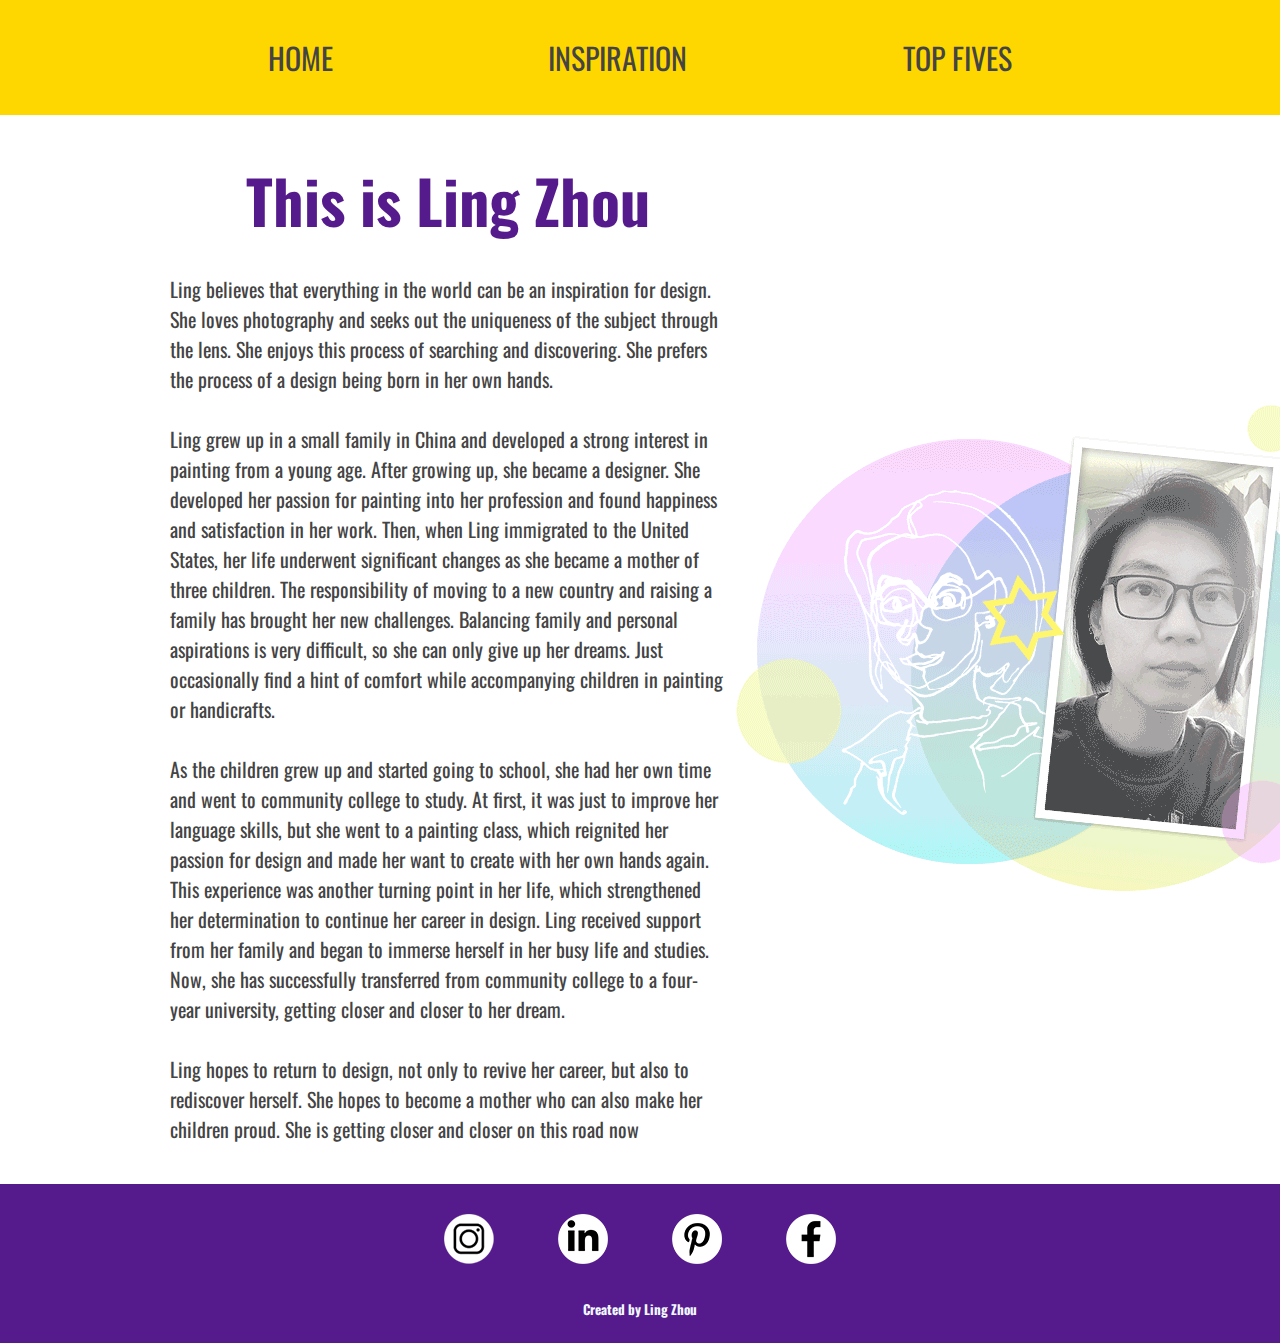
<file: index.html>
<!DOCTYPE html>
<html lang="en">
    <head>
        <meta charset="UTF-8">
        <title>Ling Zhou</title>

        <link rel="stylesheet" href="css/styles.css">

        <link rel="preconnect" href="https://fonts.googleapis.com">
        <link rel="preconnect" href="https://fonts.gstatic.com" crossorigin>
        <link href="https://fonts.googleapis.com/css2?family=Oswald:wght@200..700&display=swap" rel="stylesheet">   
    
    </head>

    <body>
        
        <nav class="navBar">
            <div class="navLinks">
            
                <a href="index.html">home</a>
                <a href="Inspirations/inspiration.html">inspiration</a>
                <a href="topFive/topFives.html">top fives</a>
            </div>
        </nav>


        <section>
            
            <div id="parentContainer">
                <div id="imgContainer">

            <img src="img/Ling.gif" alt="Portrait of a short haired 
                Asian woman wearing glasses at the age of forty" >
                </div>

                <div id="bioText">

                <h1> This is Ling Zhou </h1>
                <br>
                <p>Ling believes that everything in the world can be an 
                inspiration for design. She loves photography and 
                seeks out the uniqueness of the subject through the 
                lens. She enjoys this process of searching and 
                discovering. She prefers the process of a design 
                being born in her own hands.
                <br>   
                <br>   
                Ling grew up in a small family in China and developed
                a strong interest in painting from a young age.
                After growing up, she became a designer. She 
                developed her passion for painting into her 
                profession and found happiness and satisfaction 
                in her work. Then, when Ling immigrated to the United States, 
                her life underwent significant changes as she 
                became a mother of three children. The responsibility
                of moving to a new country and raising a family has 
                brought her new challenges. Balancing family and 
                personal aspirations is very difficult, so she can 
                only give up her dreams. Just occasionally find a 
                hint of comfort while accompanying children in 
                painting or handicrafts.  
 

                <br>
                <br>

                As the children grew up and started going to school, 
                she had her own time and went to community college 
                to study. At first, it was just to improve her 
                language skills, but she went to a painting class, 
                which reignited her passion for design and made her 
                want to create with her own hands again. This 
                experience was another turning point in her life, 
                which strengthened her determination to continue 
                her career in design. Ling received support from 
                her family and began to immerse herself in her busy 
                life and studies. Now, she has successfully transferred 
                from community college to a four-year university, getting
                closer and closer to her dream.

                <br>
                <br>

                Ling hopes to return to design, not only to revive her 
                career, but also to rediscover herself. She hopes 
                to become a mother who can also make her children 
                proud. She is getting closer and closer on this road now

                </p>
                </div>

            </div>
            
         
        </section>
        

        <footer>
            <a href="https://www.instagram.com/">
                <img src="img/instagram.png">
            </a>

            <a href="https://www.linkedin.com/">
                <img src="img/linkedin.png">
            </a>

            <a href="https://www.pinterest.com/jolinzhou75/">
                <img src="img/pinterest.png">
            </a>

            <a href="https://www.facebook.com/">
                <img src="img/facebook.png">
            </a>

            <br>
            <h5>Created by Ling Zhou</h5>
            <br>
        </footer>

    </body>
</html>
</file>
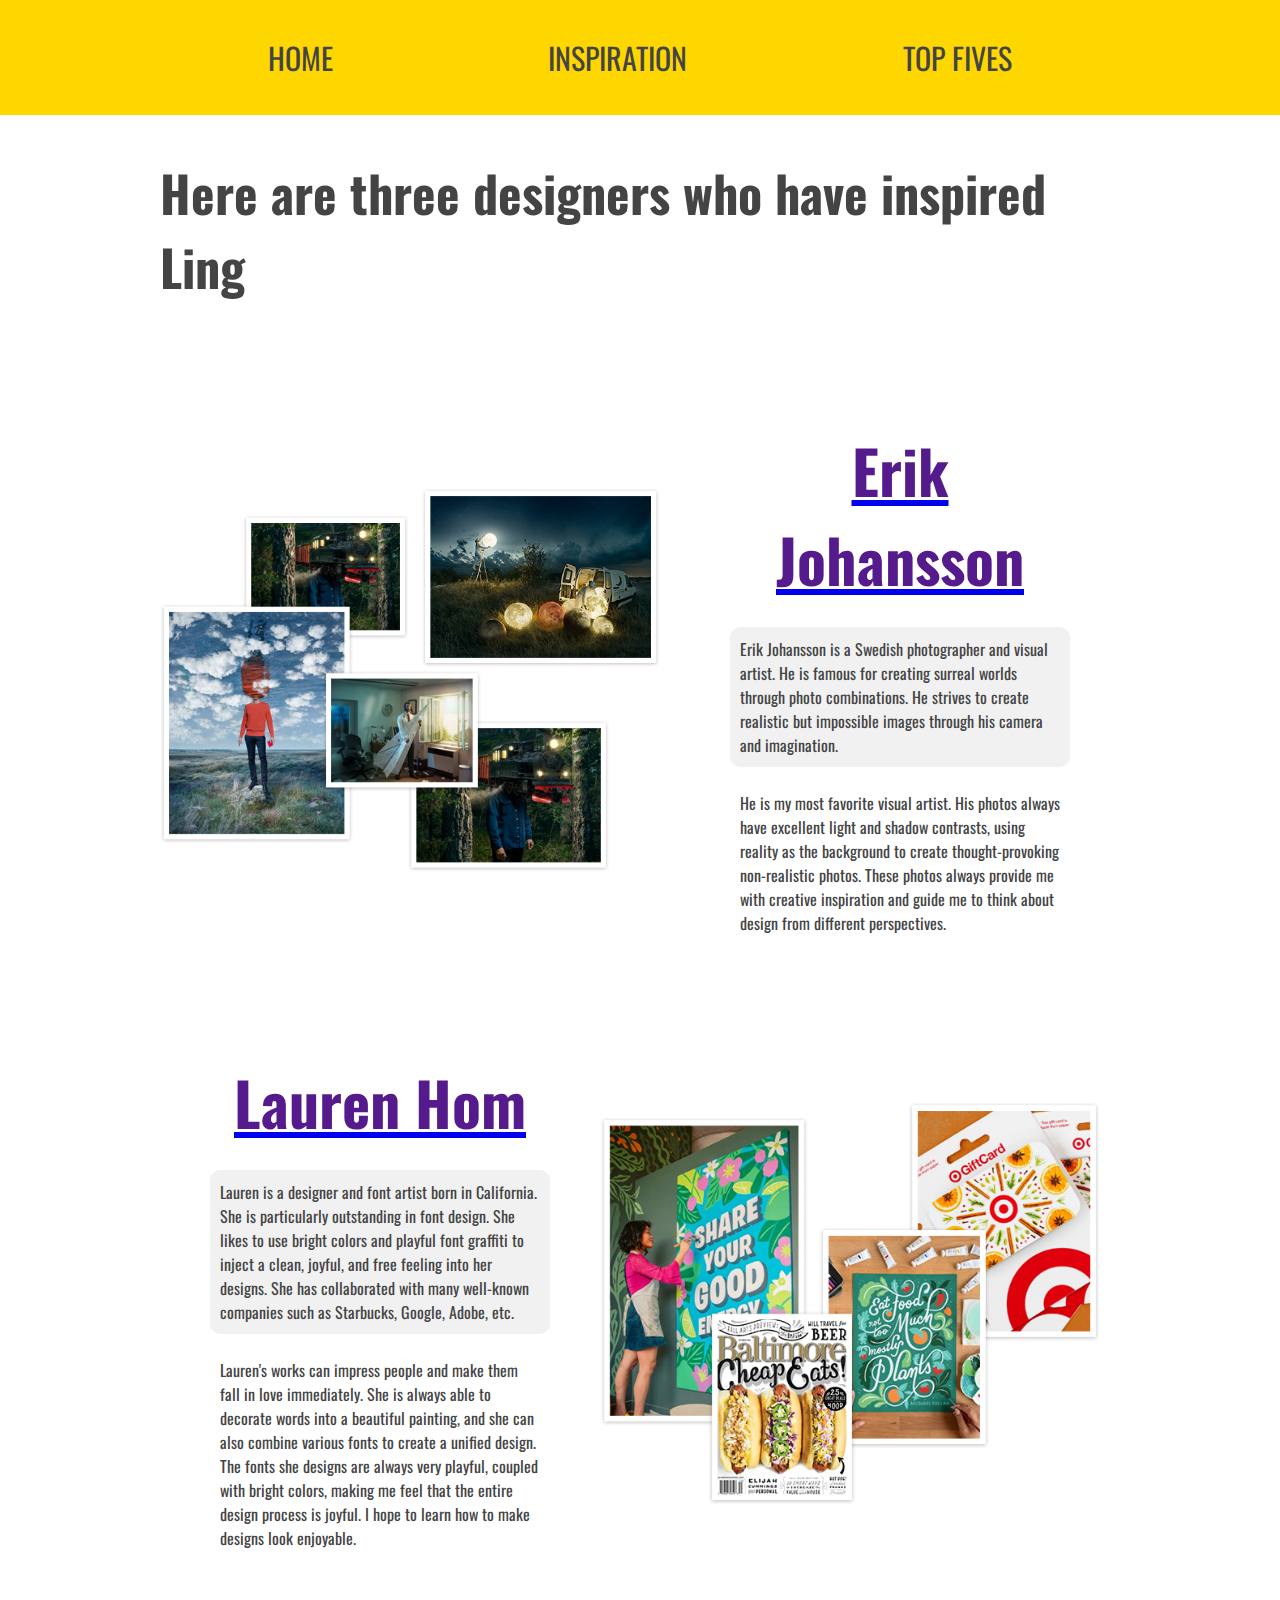
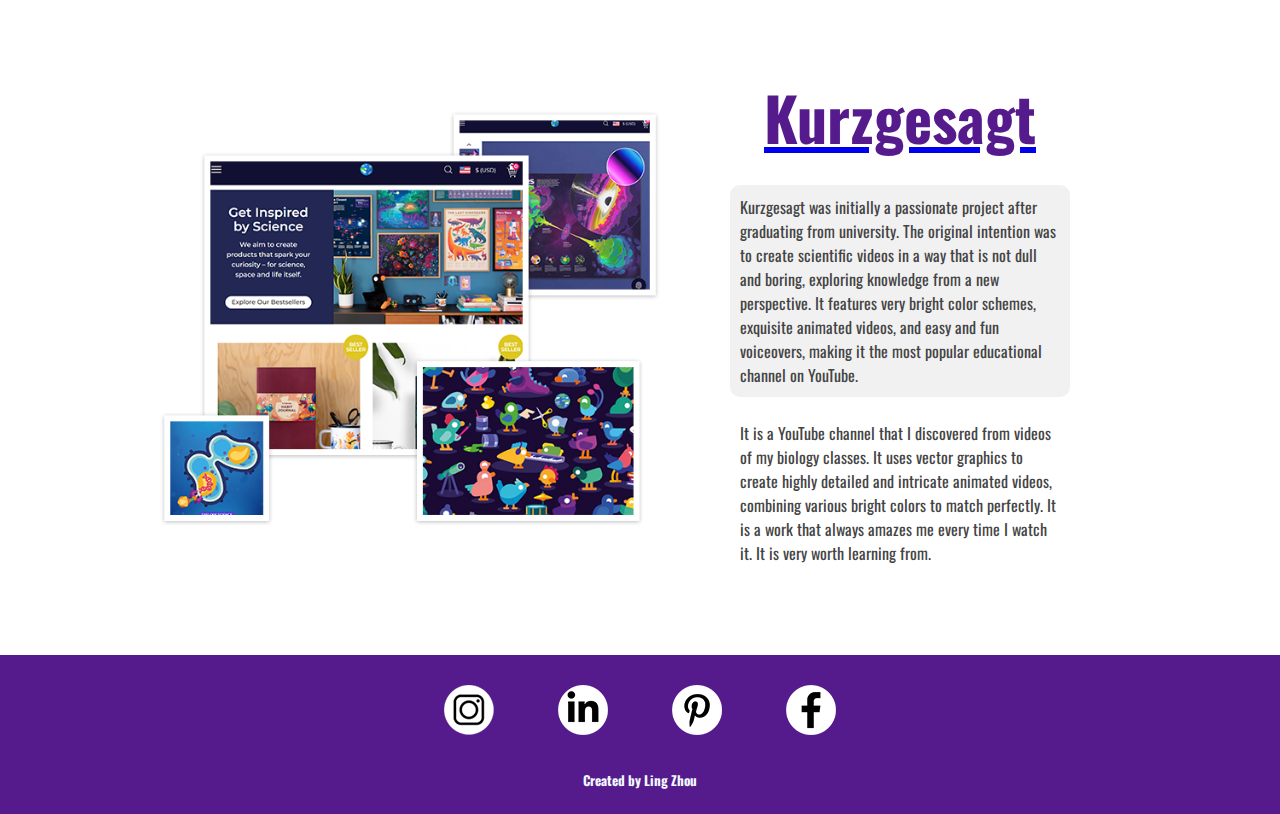
<file: Inspirations/inspiration.html>
<!DOCTYPE html>
<html lang="en">

   <head>
      <meta charset="UTF-8">
	   <title>Inspirations</title>

      <link rel="stylesheet" href="../css/styles.css">
      <link rel="preconnect" href="https://fonts.googleapis.com">
      <link rel="preconnect" href="https://fonts.gstatic.com" crossorigin>
      <link href="https://fonts.googleapis.com/css2?family=Oswald:wght@200..700&display=swap" rel="stylesheet">   
    

   </head>
   
   <body>
      <nav class="navBar">
         <div class="navLinks">
         
             <a href="../index.html">home</a>
             <a href="inspiration.html">inspiration</a>
             <a href="../topFive/topFives.html">top fives</a>
         </div>
     </nav>

     <section>
      <div id="inspo">

      <h2>Here are three designers who have inspired Ling</h2>

         <br>
         <br>
         <br>
          
            <div class="erik">
                  
               <img src="img/erik.png" alt="erik's photos collection" >
                  
               <div class="textContent">
                  
               <a href="https://www.erikjo.com/work">

                 <h1>Erik Johansson</h1> </a>

                <br>
                  
                  <p><h4>Erik Johansson is a Swedish photographer and visual artist. 
                     He is famous for creating surreal worlds through photo combinations. 
                     He strives to create realistic but impossible images 
                     through his camera and imagination.</h4></p>
        
                  
                  <br>

                  <p>He is my most favorite visual artist. 
                     His photos always have excellent light and shadow contrasts, 
                     using reality as the background to create thought-provoking 
                     non-realistic photos. These photos always provide me with 
                     creative inspiration and guide me to think about design 
                     from different perspectives.
                  </p>
               </div>
            </div>  
           <br>
            <br>
            <br>
              
            <div class="lauren">

               <div class="textContent">

               <a href="https://www.homsweethom.com/work">

                  <h1>Lauren Hom</h1>
               </a>
               <br>

                  <p><h4>Lauren is a designer and font artist born in California. 
                     She is particularly outstanding in font design. 
                     She likes to use bright colors and playful font graffiti 
                     to inject a clean, joyful, and free feeling into her designs. 
                     She has collaborated with many well-known companies such 
                     as Starbucks, Google, Adobe, etc.</h4>
                  </p>
                  <br>

                  <p>Lauren's works can impress people and make them fall in love 
                     immediately. She is always able to decorate words into a beautiful 
                     painting, and she can also combine various fonts to create a 
                     unified design. The fonts she designs are always very playful, 
                     coupled with bright colors, making me feel that the entire 
                     design process is joyful. I hope to learn how to make designs 
                     look enjoyable.
                     </p>
                  </div>
                  <img src="img/lauren.png" alt="Lauren's collection of design works">
               </div>
               <br>
               <br>
               <br>       

               <div class="erik">
               <img src="img/kurzgesagt.png" alt="Lauren's photos collection">

               <div class="textContent">

               <a href="https://shop-us.kurzgesagt.org/">
                
                  <h1>Kurzgesagt</h1>
         
               </a>
               <br>
                  <p><h4>Kurzgesagt was initially a passionate project after graduating from university. 
                     The original intention was to create scientific videos in a way that is not 
                     dull and boring, exploring knowledge from a new perspective. It features 
                     very bright color schemes, exquisite animated videos, and easy and fun 
                     voiceovers, making it the most popular educational channel on YouTube.
                  </h4>
                  </p>
                  <br>

                  <p>It is a YouTube channel that I discovered from videos of my biology classes. 
                     It uses vector graphics to create highly detailed and intricate animated videos, 
                     combining various bright colors to match perfectly. 
                     It is a work that always amazes me every time I watch it. It is very worth learning from.
                  </p>
                  </div>
                  </div>
               </div>
         </section>
            

            <footer>
               <a href="https://www.instagram.com/">
                   <img src="../img/instagram.png">
               </a>
   
               <a href="https://www.linkedin.com/">
                   <img src="../img/linkedin.png">
               </a>
   
               <a href="https://www.pinterest.com/jolinzhou75/">
                   <img src="../img/pinterest.png">
               </a>
   
               <a href="https://www.facebook.com/">
                   <img src="../img/facebook.png">
               </a>
   
               <br>
               <h5>Created by Ling Zhou</h5>
               <br>
           </footer>

   </body>
</html>
</file>
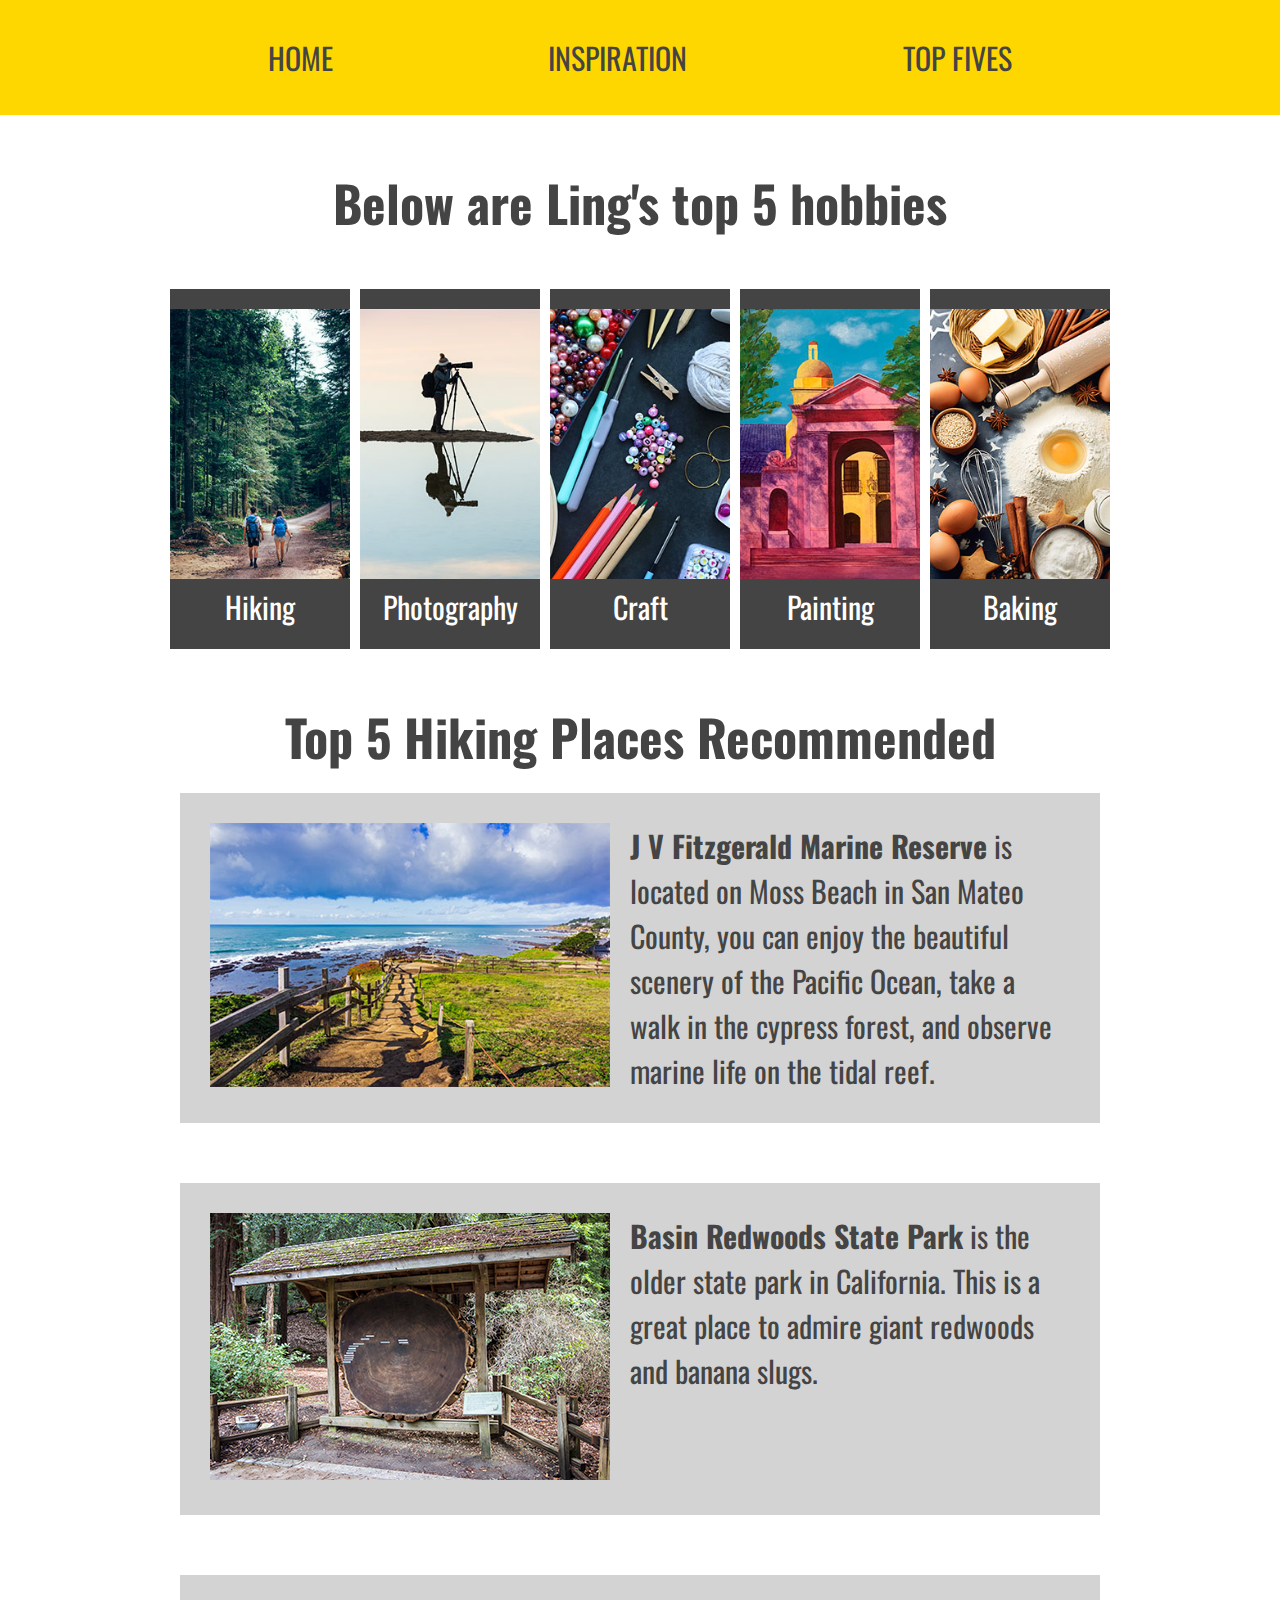
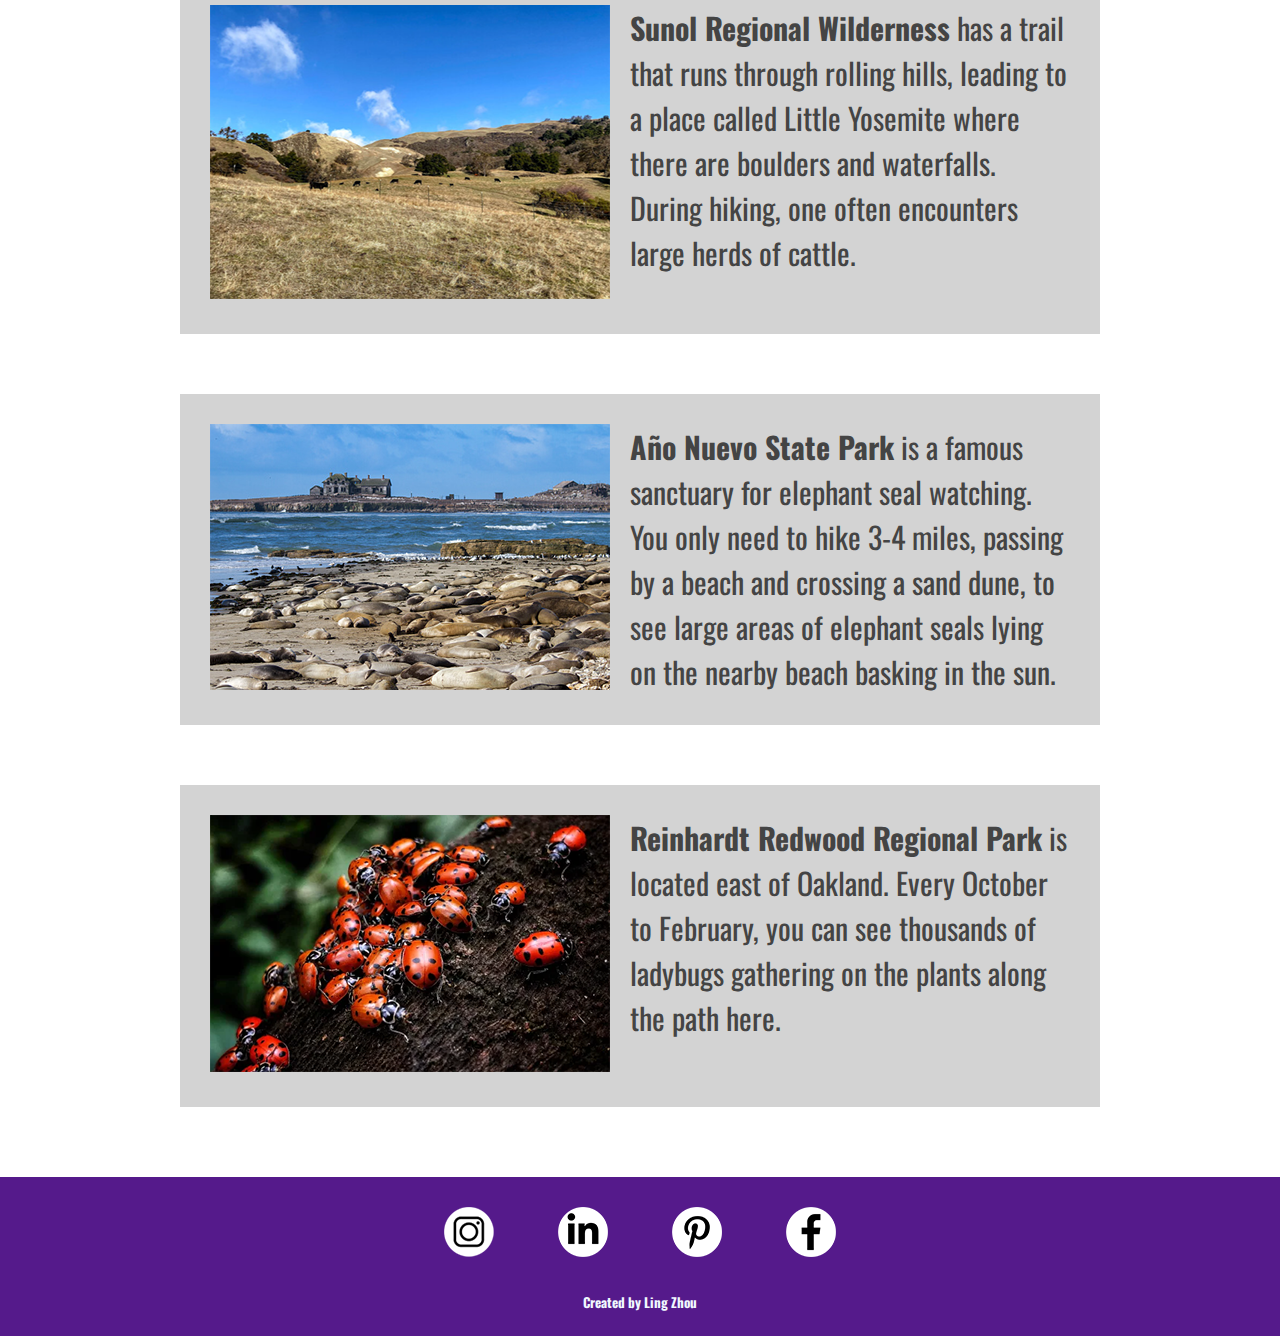
<file: topFive/topFives.html>
<!DOCTYPE html>
<html lang="en">
    <head>
        <meta charset="UTF-8">
        <title>My Top 5's'</title>

        <link rel="stylesheet" href="../css/styles.css">

        <link rel="preconnect" href="https://fonts.googleapis.com">
        <link rel="preconnect" href="https://fonts.gstatic.com" crossorigin>
        <link href="https://fonts.googleapis.com/css2?family=Oswald:wght@200..700&display=swap" rel="stylesheet">   
    
    </head>

    <body>
        <nav class="navBar">
            <div class="navLinks">
            
                <a href="../index.html">home</a>
                <a href="../Inspirations/inspiration.html">inspiration</a>
                <a href="topFives.html">top fives</a>
            </div>
        </nav>

        
    <section>
        <div id="topFive">

        <h2>Below are Ling's top 5 hobbies</h2>
       
        
                <dl class="hobbyContainer">
                    <div class="definition">
                    <dt>
                        <img src="img/hiking.jpg" alt="Two people hiking in a redwood forest.">
                        <dd><strpmg>Hiking</strpmg></dd>

                    </dt>
                    </div>

                    <div class="definition">
                    <dt>
                        <img src="img/photography.jpg" alt="Silhouettes and reflections of lakeside photographer.">
                        <dd><strpmg>Photography</strpmg></dd>

                    </dt>
                    </div>

                    <div class="definition">
                    <dt>
                        <img src="img/craft.jpg" alt="Various colorful craft supplies on a dark desktoo.">
                        <dd><strpmg>Craft</strpmg></dd>

                    </dt>
                    </div>

                    <div class="definition">
                    <dt>
                        <img src="img/painting.jpg" alt="Painting of a blue sky, there are pink houses and yellow houses behind, with green trees on both sides.">
                        <dd><strpmg>Painting</strpmg></dd>

                    </dt>
                    </div>

                    <div class="definition">
                    <dt>
                        <img src="img/baking.jpg" alt="Various baking ingredients on a dark background.">
                        <dd><strpmg>Baking</strpmg></dd>

                    </dt>
                    </div>
                </dl>
  
        
           
            <h2>Top 5 Hiking Places Recommended</h2>
            <br>
            <br>
            <br>
        
                <dl class="Recommended">
                    <div class="recomContent">
                    <dt>
                        <a href="https://www.smcgov.org/parks/fitzgerald-marine-reserve">
                        <img src="img/fitzgerald.png" alt="A small path by the seaside leads to the tidal reef"></a>
                    </dt>
                        
                        <dd><strong>J V Fitzgerald Marine Reserve</strong> 
                            is located on Moss Beach in San Mateo County, 
                            you can enjoy the beautiful scenery of the Pacific Ocean, 
                            take a walk in the cypress forest, 
                            and observe marine life on the tidal reef.
                        </dd>
                    </div>
                    

                    <div class="recomContent">

                    <dt>
                        <a href="https://www.parks.ca.gov/?page_id=540">
                        <img src="img/bigBasin.jpg" alt="The huge redwood tree rings at the entrance of Big Basin"></a>
                    </dt>
                        <dd><strong>Basin Redwoods State Park</strong> 
                            is the older state park in California. 
                            This is a great place to admire giant redwoods and banana slugs.
                        </dd>
                    </div>
                    
                    <div class="recomContent">
                    <dt>
                        <a href="https://www.hikeandshine.com/hikes/sunol-little-yosemite">
                        <img src="img/sunol.png" alt="In a valley of SUNOL Regional WILDERNESS, 
                        several black cows grazing under the blue sky "></a>
                    </dt>
                        <dd><strong>Sunol Regional Wilderness</strong> has a trail that runs through rolling hills, 
                            leading to a place called Little Yosemite where there are boulders and
                            waterfalls. During hiking, one often encounters large herds of cattle.
                        </dd>
                    </div>

                    <div class="recomContent">
                    <dt>
                        <a href="https://www.parks.ca.gov/?page_id=523">
                        <img src="img/ano.png" alt="countless elephant seals, seabirds by the seaside, 
                        a 19th century lighthouse and fog signal stationin are in the center of the sea"></a>
                    </dt>
                        <dd><strong>Año Nuevo State Park</strong> is a famous sanctuary for elephant seal watching. 
                            You only need to hike 3-4 miles, passing by a beach and crossing a sand dune, 
                            to see large areas of elephant seals lying on the nearby beach basking in the sun.
                        </dd>
                    </div>

                    <div class="recomContent">
                    <dt>
                        <a href="https://frogmom.com/ladybug-hike-at-redwood-regional-park/">
                        <img src="img/ladybugs.png" alt="Many ladybugs gather on a piece of wood"></a>
                    </dt>
                        <dd><strong>Reinhardt Redwood Regional Park</strong> is located east of Oakland. 
                            Every October to February, you can see thousands of ladybugs gathering on the plants 
                            along the path here.
                        </dd>
                    </div>
                    </div>
                </dl>
            </div>
    </section>
        
        

    </body>

    <footer>
        <a href="https://www.instagram.com/">
            <img src="../img/instagram.png">
        </a>

        <a href="https://www.linkedin.com/">
            <img src="../img/linkedin.png">
        </a>

        <a href="https://www.pinterest.com/jolinzhou75/">
            <img src="../img/pinterest.png">
        </a>

        <a href="https://www.facebook.com/">
            <img src="../img/facebook.png">
        </a>

        <br>
        <h5>Created by Ling Zhou</h5>
        <br>
    </footer>

</html>
</file>
<file: css/styles.css>
*{
    margin:0 auto;
    padding: 0;
}

body{
    font-family: "Oswald", sans-serif;
    background-color: #551A8B;

}


.navBar {
    text-transform: uppercase;
    font-size: 30px;
    background-color:gold;
    width: 100%;
    padding: 30px 0; 
    
    
}

.navLinks{
    display: flex;
	justify-content: space-around;
    width: 960px;
    margin:0 auto;

}

nav a{
    text-decoration: none;
    color: #444444;
    text-align: center;
    padding: 5px;
    border-radius: 5px;

}

nav a:hover{
    background-color: #551A8B;
    color:aliceblue
}

section{
    background-color: white;
    color:#444444;
    flex: 1;   
   
}


#parentContainer{
    display:flex;
    flex-direction: row-reverse;
    flex-wrap: wrap;
    margin: auto;  
    width: 50%;
    padding: 40px;
    align-items: center;
    min-width: 960px;
}

#imgContainer{
    width:40%;

}

#bioText{
    width: 60%;
    font-size: 20px;
}

h1{
    font-size: 60px;
    text-align: center;
    color:#551A8B;
    
}

h2{
    font-size: 50px;
}


#inspo{
    display:flex;
    flex-direction: row;
    flex-wrap: wrap;
    margin: auto;  
    width: 50%;
    padding: 40px;
    min-width: 960px;

}

.erik{
    display:flex;
    align-items: center;
    margin:50px 0;
}

.erik img{
    margin-right: 20px;
    width: 500px;

}

.textContent{
    display:flex;
    flex-direction: column;
    padding: 0 50px;

}

.lauren{
    display:flex;
    align-items: center;

}

.lauren img{
    margin-right: 20px;
    width: 500px;

}

p{
    padding:0 10px;
}


h4 {
    background-color:rgb(241, 241, 241);
    padding: 10px;
    font-weight: 400;
    border-radius: 10px;

}

#topFive{
    display:flex;
    flex-direction: row;
    flex-wrap: wrap;
    width: 50%;
    min-width: 960px;
    padding:50px 0;
}

.hobbyContainer{
    display: flex;
    flex-wrap: wrap;
    justify-content: space-around;
    
}

.definition{
    margin: 50px 5px;
    background-color: #444444;
    color: white;
    padding: 20px 0;
}


.definition img{
    width: 180px;
}

.Recommended{
    display: flex;
    flex-direction: column;
    gap:20px;

}

.recomContent{
    display: flex;
    padding: 30px;
    margin: 20px 20px;
    background-color: lightgray;

}

.recomContent dt {
    margin-right: 20px;
}


.recomContent dd{
    margin: 0;
    flex-grow: 1;
    text-align: left;

}

dd{
    font-size: 30px;
    text-align: center;

}


footer{
    text-align: center;
    color: aliceblue;
    min-height: 100px;
    
}

footer a{
    display: inline-block;
    padding:30px;
	
}
</file>
